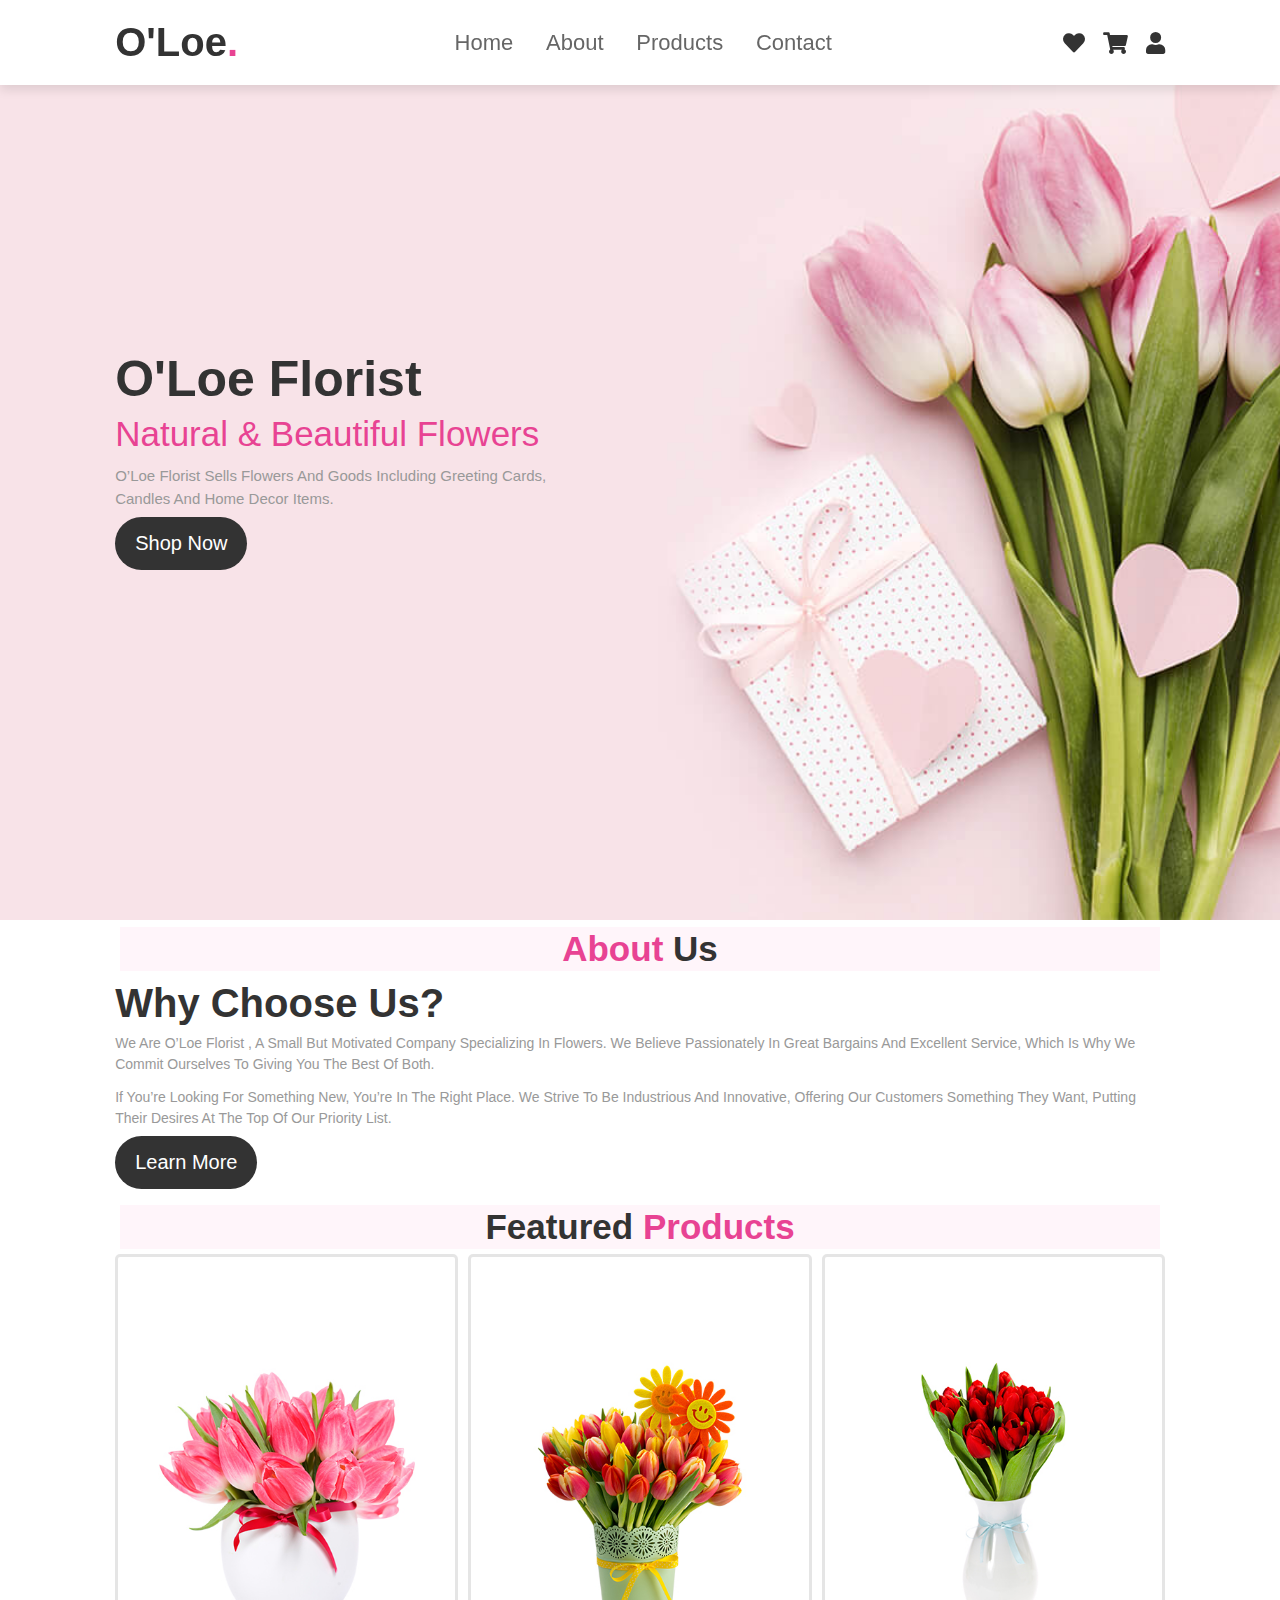
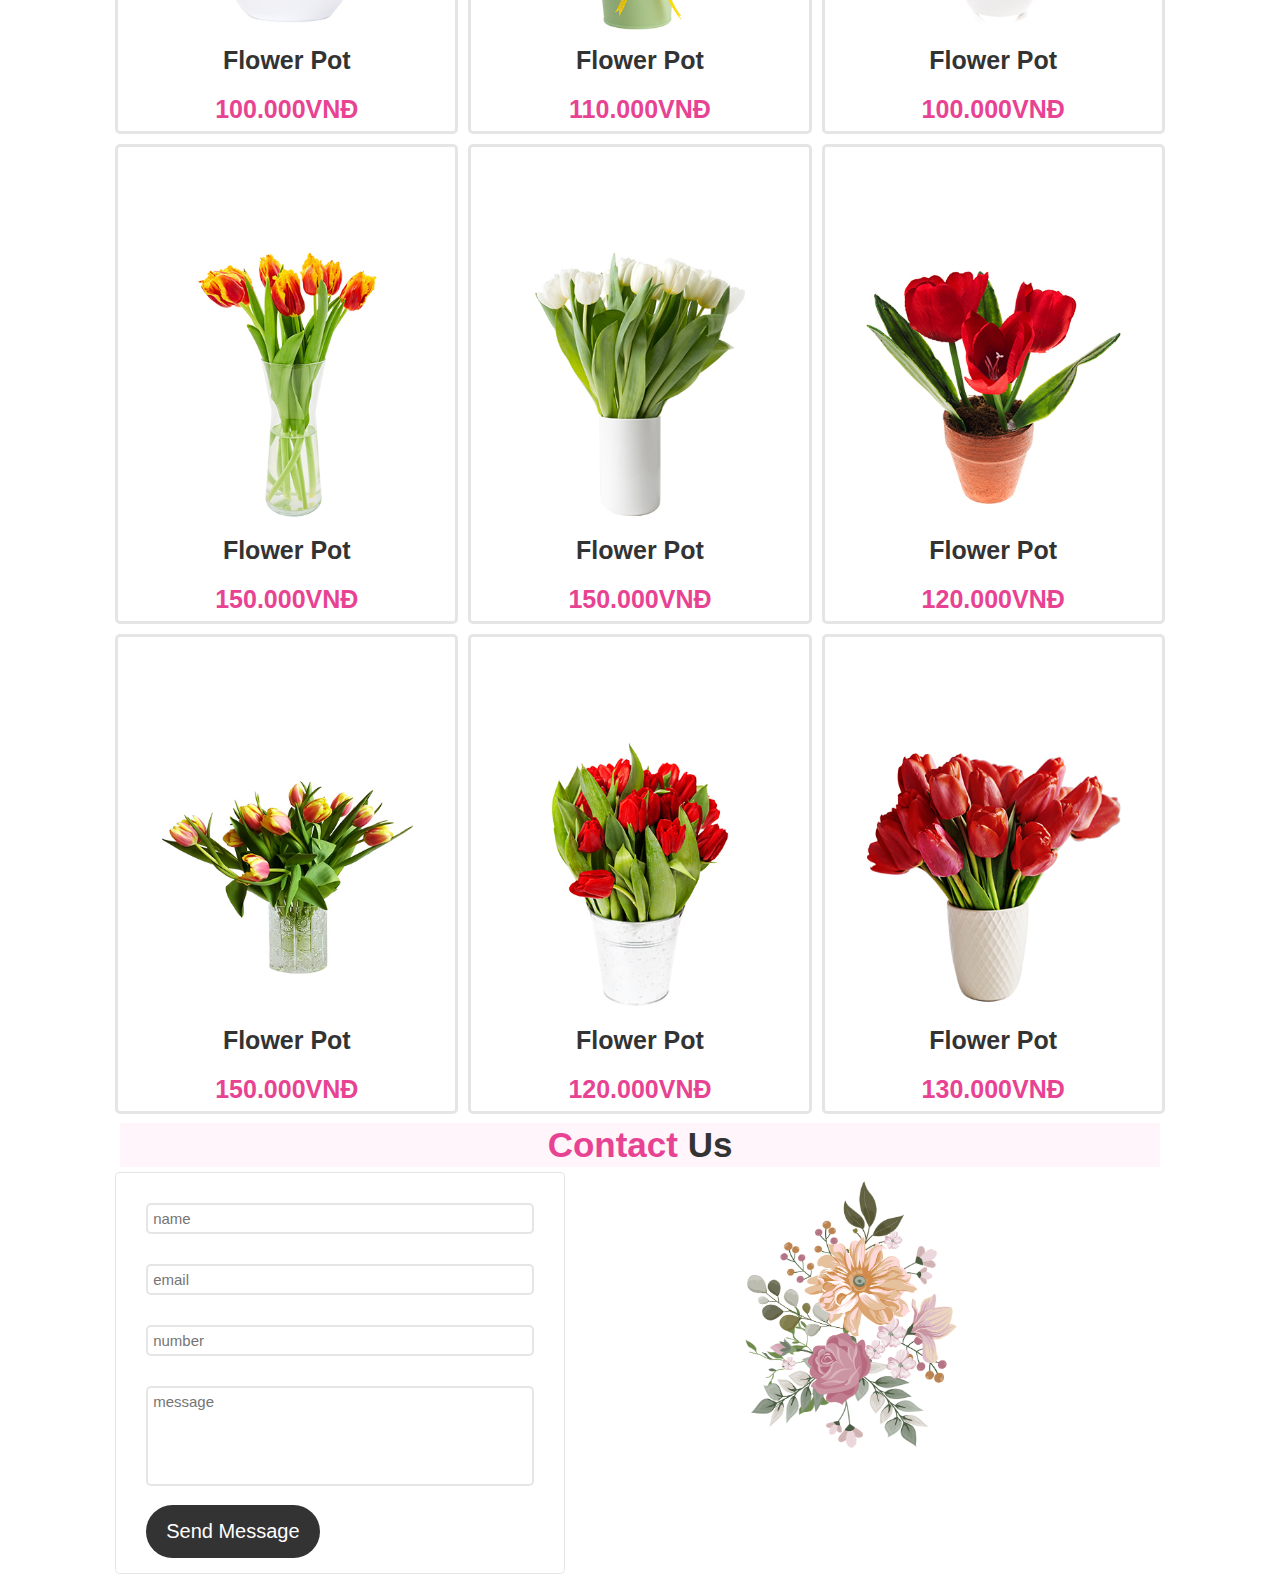
<file: index.html>
<!DOCTYPE html>
<html lang="en">
<head>
    <meta charset="UTF-8">
    <meta http-equiv="X-UA-Compatible" content="IE=edge">
    <meta name="viewport" content="width=device-width, initial-scale=1.0">
    <title>O'Loe Florist</title>
    <link rel="stylesheet" href="https://cdnjs.cloudflare.com/ajax/libs/font-awesome/5.15.3/css/all.min.css">
    <link rel="stylesheet" href="css/style.css">

</head>
<body>



<header>

    <input type="checkbox" name="" id="toggler">
    <label for="toggler" class="fas fa-bars"></label>

    <a href="#" class="logo">O'Loe<span>.</span></a>

    <nav class="navbar">
        <a href="#" >home</a>
        <a href="about.html"> about</a>
        <a href="products.html">products</a>
        <a href="contact.html">contact</a>
    </nav>

    <div class="icons">
        <a href="#" class="fas fa-heart"></a>
        <a href="#" class="fas fa-shopping-cart"></a>
        <a href="#" class="fas fa-user"></a>
    </div>

</header>

<section class="home" id="home">

    <div class="content">
        <h3>O'Loe florist</h3>
        <span> natural & beautiful flowers </span>
        <p>O’Loe Florist sells flowers and goods including greeting cards, candles and home decor items.</p>
        <a href="products.html" class="btn">shop now</a>
    </div>
    
</section>

<section class="about" id="about">

    <h1 class="heading"> <span> about </span> us </h1>

    <div class="row">
        <div class="content">
            <h3>why choose us?</h3>
            <p>We are O’Loe Florist , a small but motivated company specializing in flowers. We believe passionately in great bargains and excellent service, which is why we commit ourselves to giving you the best of both.</p>
            <p>If you’re looking for something new, you’re in the right place. We strive to be industrious and innovative, offering our customers something they want, putting their desires at the top of our priority list.</p>
            <a href="about.html" class="btn">learn more</a>
        </div>

    </div>

</section>




<section class="products" id="products">

    <h1 class="heading"> featured <span>products</span> </h1>

    <div class="box-container">

        <div class="box">
            <div class="image">
                <img src="images/img-1.jpg" alt="">
                <div class="icons">
                    <a href="#" class="fas fa-heart"></a>
                    <a href="#" class="cart-btn">add to cart</a>
                    <a href="#" class="fas fa-share"></a>
                </div>
            </div>
            <div class="content">
                <h3>flower pot</h3>
                <div class="price"> 100.000VNĐ  </div>
            </div>
        </div>

        <div class="box">
            <div class="image">
                <img src="images/img-2.jpg" alt="">
                <div class="icons">
                    <a href="#" class="fas fa-heart"></a>
                    <a href="#" class="cart-btn">add to cart</a>
                    <a href="#" class="fas fa-share"></a>
                </div>
            </div>
            <div class="content">
                <h3>flower pot</h3>
                <div class="price"> 110.000VNĐ  </div>
            </div>
        </div>

        <div class="box">
            <div class="image">
                <img src="images/img-3.jpg" alt="">
                <div class="icons">
                    <a href="#" class="fas fa-heart"></a>
                    <a href="#" class="cart-btn">add to cart</a>
                    <a href="#" class="fas fa-share"></a>
                </div>
            </div>
            <div class="content">
                <h3>flower pot</h3>
                <div class="price"> 100.000VNĐ  </div>
            </div>
        </div>

        <div class="box">
            <div class="image">
                <img src="images/img-4.jpg" alt="">
                <div class="icons">
                    <a href="#" class="fas fa-heart"></a>
                    <a href="#" class="cart-btn">add to cart</a>
                    <a href="#" class="fas fa-share"></a>
                </div>
            </div>
            <div class="content">
                <h3>flower pot</h3>
                <div class="price"> 150.000VNĐ  </div>
            </div>
        </div>

        <div class="box">
            <div class="image">
                <img src="images/img-5.jpg" alt="">
                <div class="icons">
                    <a href="#" class="fas fa-heart"></a>
                    <a href="#" class="cart-btn">add to cart</a>
                    <a href="#" class="fas fa-share"></a>
                </div>
            </div>
            <div class="content">
                <h3>flower pot</h3>
                <div class="price"> 150.000VNĐ  </div>
            </div>
        </div>

        <div class="box">
            
            <div class="image">
                <img src="images/img-6.jpg" alt="">
                <div class="icons">
                    <a href="#" class="fas fa-heart"></a>
                    <a href="#" class="cart-btn">add to cart</a>
                    <a href="#" class="fas fa-share"></a>
                </div>
            </div>
            <div class="content">
                <h3>flower pot</h3>
                <div class="price"> 120.000VNĐ  </div>
            </div>
        </div>

        <div class="box">
            
            <div class="image">
                <img src="images/img-7.jpg" alt="">
                <div class="icons">
                    <a href="#" class="fas fa-heart"></a>
                    <a href="#" class="cart-btn">add to cart</a>
                    <a href="#" class="fas fa-share"></a>
                </div>
            </div>
            <div class="content">
                <h3>flower pot</h3>
                <div class="price"> 150.000VNĐ  </div>
            </div>
        </div>

        <div class="box">
            
            <div class="image">
                <img src="images/img-8.jpg" alt="">
                <div class="icons">
                    <a href="#" class="fas fa-heart"></a>
                    <a href="#" class="cart-btn">add to cart</a>
                    <a href="#" class="fas fa-share"></a>
                </div>
            </div>
            <div class="content">
                <h3>flower pot</h3>
                <div class="price"> 120.000VNĐ  </div>
            </div>
        </div>

        <div class="box">
            
            <div class="image">
                <img src="images/img-9.jpg" alt="">
                <div class="icons">
                    <a href="#" class="fas fa-heart"></a>
                    <a href="#" class="cart-btn">add to cart</a>
                    <a href="#" class="fas fa-share"></a>
                </div>
            </div>
            <div class="content">
                <h3>flower pot</h3>
                <div class="price"> 130.000VNĐ</div>
            </div>
        </div>

    </div>

</section>


<section class="contact" id="contact">

    <h1 class="heading"> <span> contact </span> us </h1>

    <div class="row">

        <form action="">
            <input type="text" placeholder="name" class="box">
            <input type="email" placeholder="email" class="box">
            <input type="number" placeholder="number" class="box">
            <textarea name="" class="box" placeholder="message" id="" cols="30" rows="10"></textarea>
            <input type="submit" value="send message" class="btn">
        </form>

        <div class="image">
            <img src="images/ket.webp" alt="">
        </div>

    </div>

</section>

















    
</body>
</html>
</file>
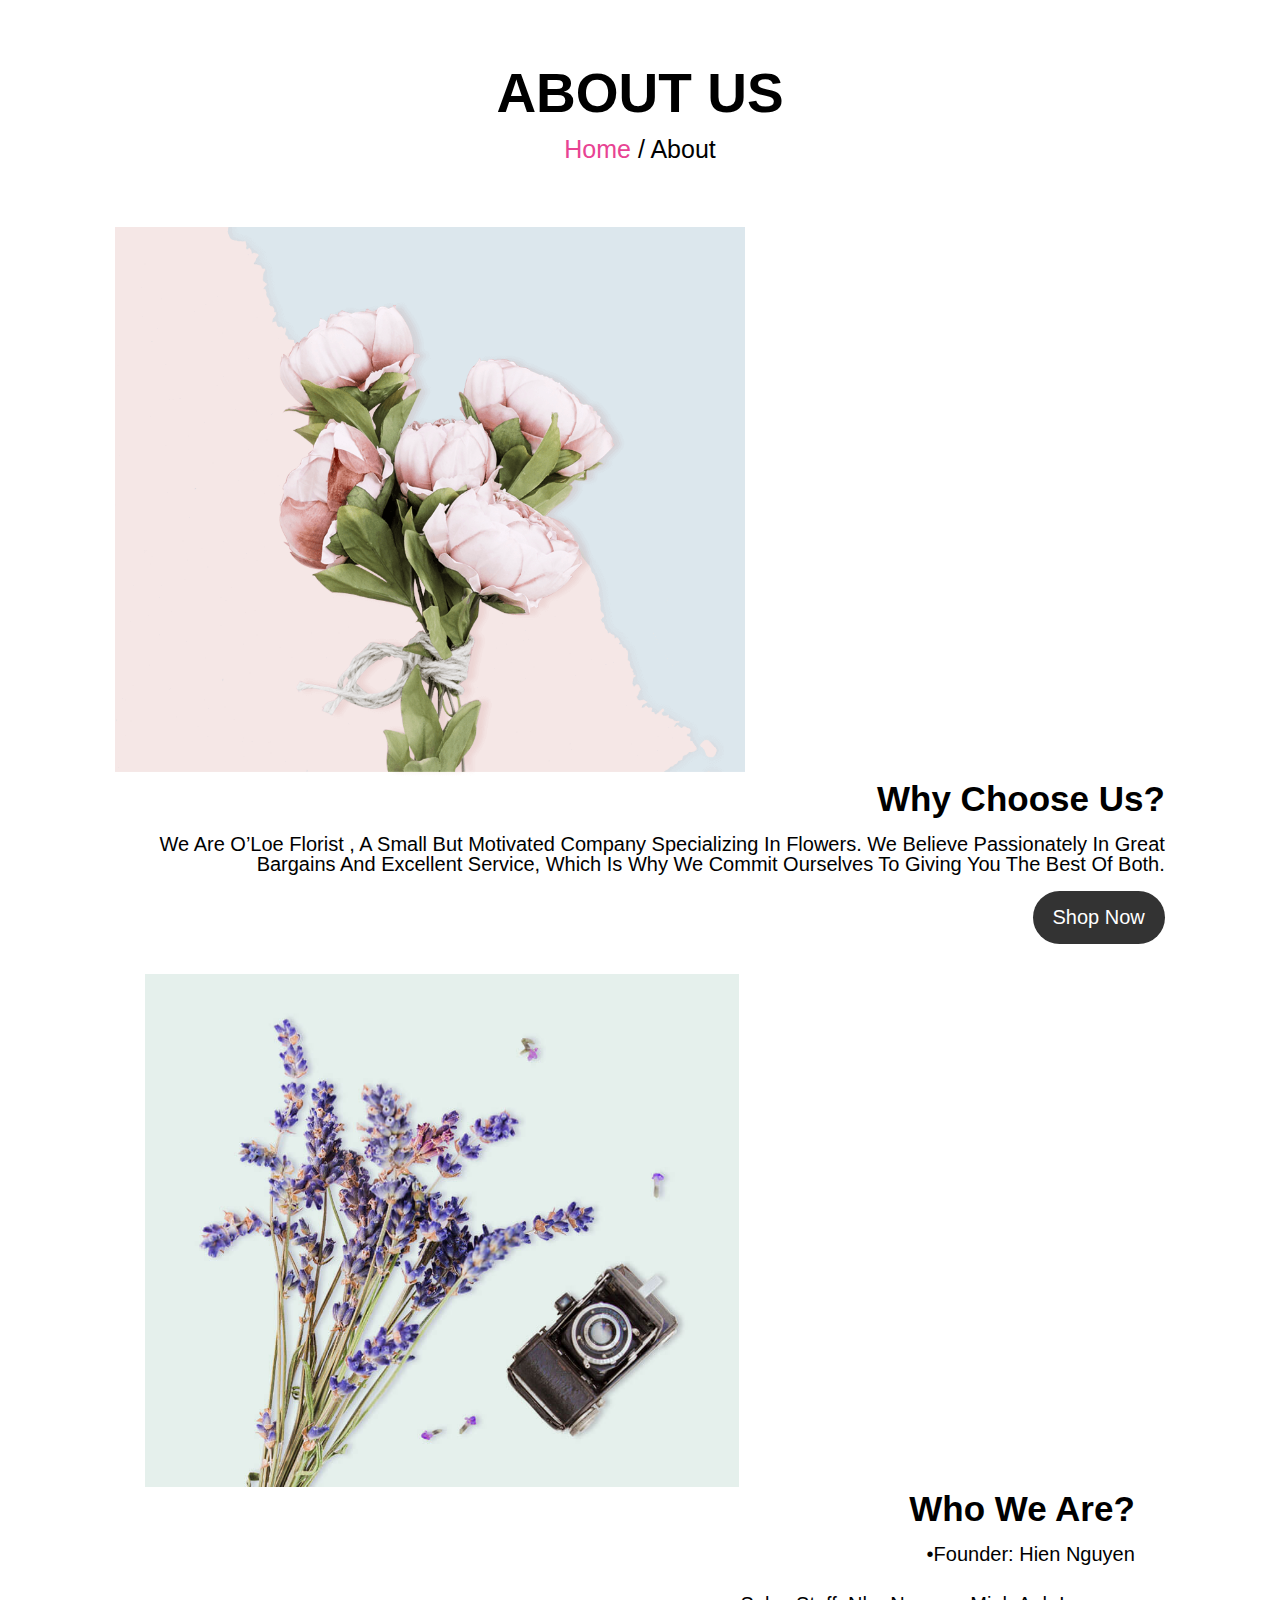
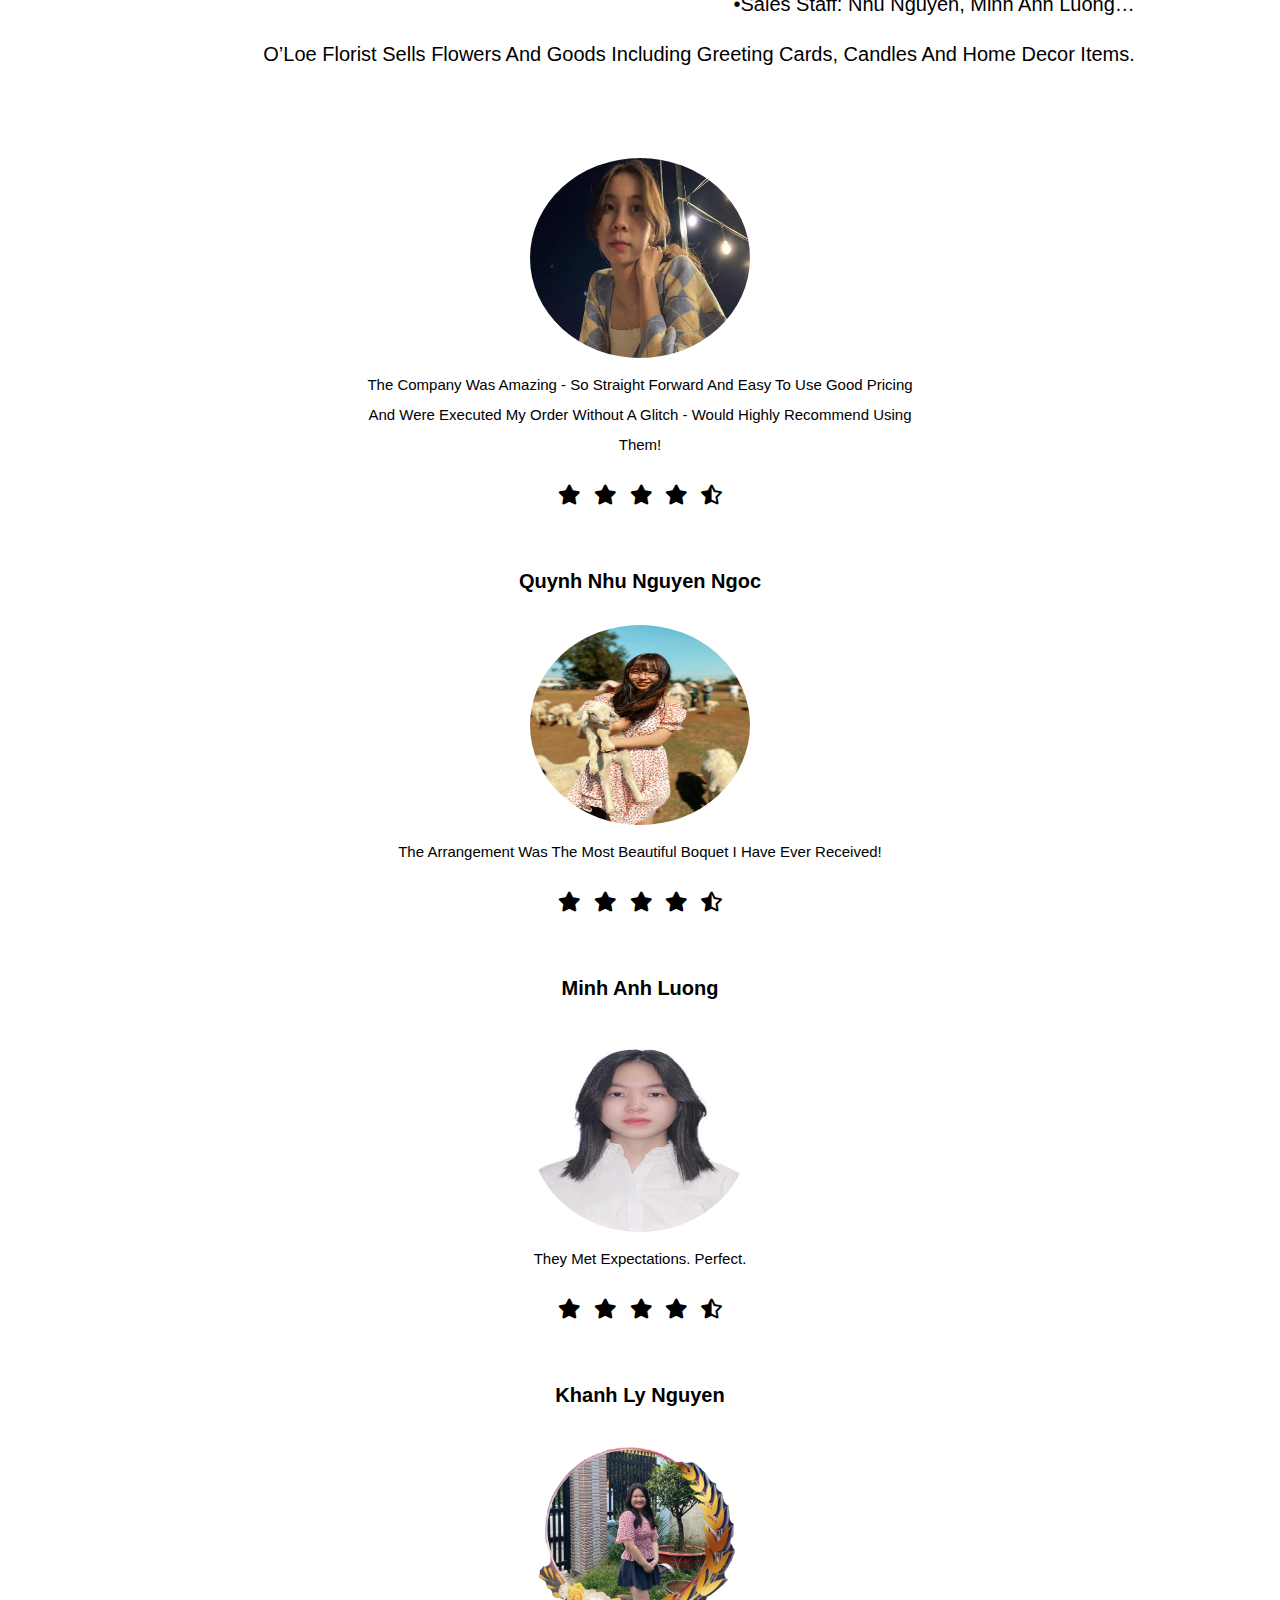
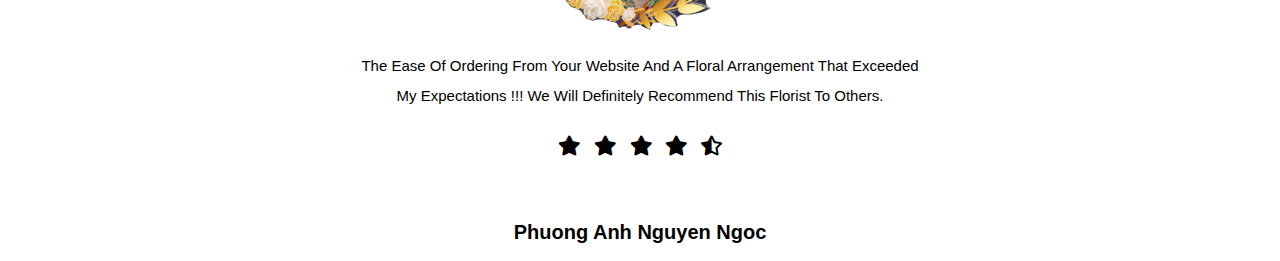
<file: about.html>
<!DOCTYPE html>
<html lang="en">
<head>
    <meta charset="UTF-8">
    <meta http-equiv="X-UA-Compatible" content="IE=edge">
    <meta name="viewport" content="width=device-width, initial-scale=1.0">
    <title>O'Loe Florist</title>
    <link rel="stylesheet" href="https://cdnjs.cloudflare.com/ajax/libs/font-awesome/5.15.3/css/all.min.css">
    <link rel="stylesheet" href="css/style.css">

</head>
<body>




<section class="heading1">
    <h3>about us</h3>
    <p> <a href="index.html">home</a> / about </p>
</section>

<section class="about1">

    <div class="flex">

        <div class="image">
            <img src="images/about-img-1.png" alt="">
        </div>

        <div class="content">
            <h3>why choose us?</h3>
            <p>We are O’Loe Florist , a small but motivated company specializing in flowers. We believe passionately in great bargains and excellent service, which is why we commit ourselves to giving you the best of both.</p>
            <a href="" class="btn">shop now</a>
        </div>

    </div>


    <div class="flex">

        <div class="image">
            <img src="images/about-img-3.jpg" alt="">
        </div>

        <div class="content">
            <h3>who we are?</h3>
            <p>•Founder: Hien Nguyen
            <p>•Sales staff: Nhu Nguyen, Minh Anh Luong…</p>
            <p>O’Loe Florist sells flowers and goods including greeting cards, candles and home decor items.</p>
                </p>
        </div>

    </div>

</section>

<section class="reviews" id="reviews">


    <div class="box-container">

        <div class="box">
            <img src="images/NQNN.jpg" alt="">
            <p>The company was amazing - so straight forward and easy to use good pricing and were executed my order without a glitch - would highly recommend using them!</p>
            <div class="stars">
                <i class="fas fa-star"></i>
                <i class="fas fa-star"></i>
                <i class="fas fa-star"></i>
                <i class="fas fa-star"></i>
                <i class="fas fa-star-half-alt"></i>
            </div>
            <h3>Quynh Nhu Nguyen Ngoc</h3>
        </div>

        <div class="box">
            <img src="images/MAL.jpg" alt="">
            <p>The arrangement was the most beautiful boquet I have ever received!</p>
            <div class="stars">
                <i class="fas fa-star"></i>
                <i class="fas fa-star"></i>
                <i class="fas fa-star"></i>
                <i class="fas fa-star"></i>
                <i class="fas fa-star-half-alt"></i>
            </div>
            <h3>Minh Anh Luong</h3>
        </div>

        <div class="box">
            <img src="images/KLN.jpg" alt="">
            <p>They met expectations. Perfect.</p>
            <div class="stars">
                <i class="fas fa-star"></i>
                <i class="fas fa-star"></i>
                <i class="fas fa-star"></i>
                <i class="fas fa-star"></i>
                <i class="fas fa-star-half-alt"></i>
            </div>
            <h3>Khanh Ly Nguyen</h3>
        </div>

        <div class="box">
            <img src="images/NNPA.jpg" alt="">
            <p>The ease of ordering from your website and a floral arrangement that exceeded my expectations !!! We will definitely recommend this florist to others.</p>
            <div class="stars">
                <i class="fas fa-star"></i>
                <i class="fas fa-star"></i>
                <i class="fas fa-star"></i>
                <i class="fas fa-star"></i>
                <i class="fas fa-star-half-alt"></i>
            </div>
            <h3>Phuong Anh Nguyen Ngoc</h3>
        </div>


</section>
</section>
</file>
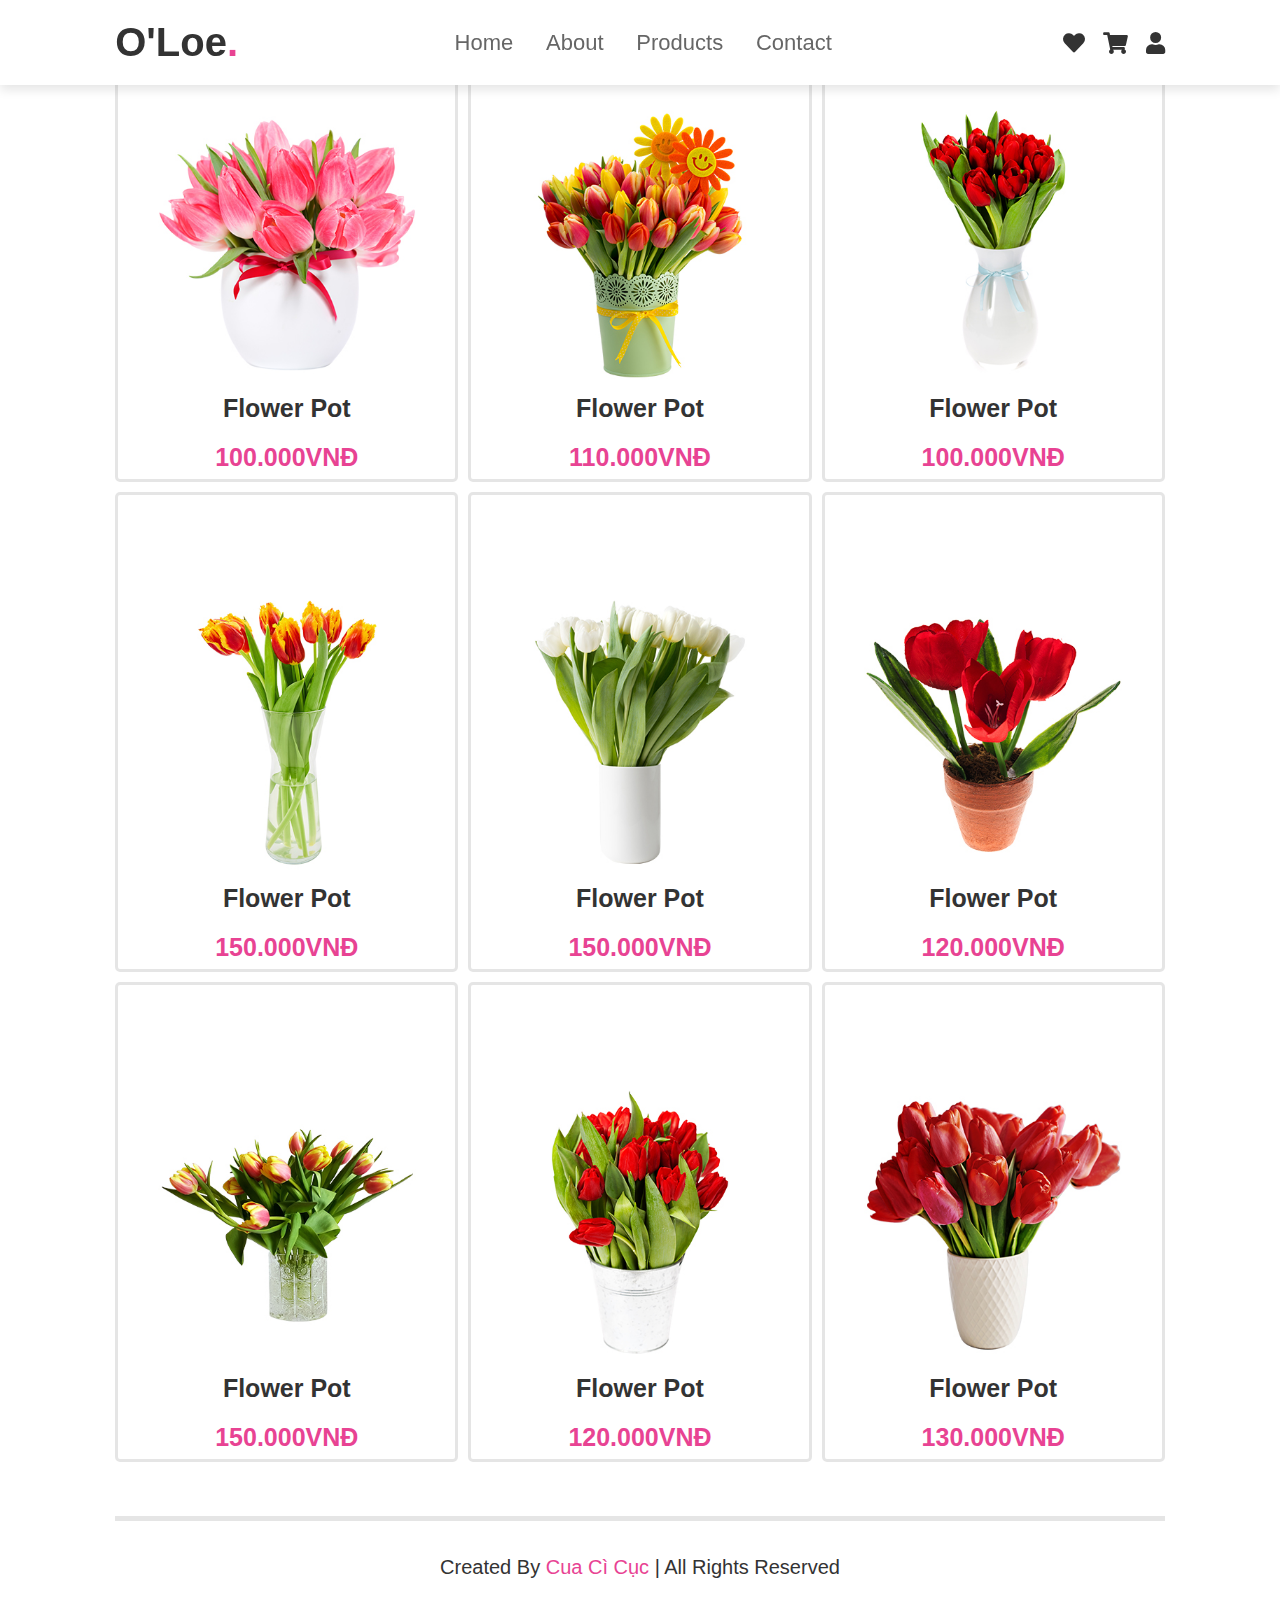
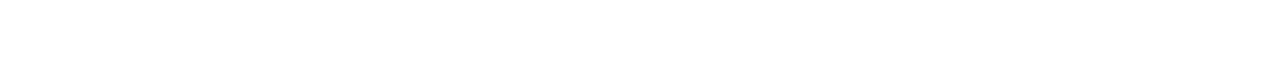
<file: products.html>
<!DOCTYPE html>
<html lang="en">
<head>
    <meta charset="UTF-8">
    <meta http-equiv="X-UA-Compatible" content="IE=edge">
    <meta name="viewport" content="width=device-width, initial-scale=1.0">
    <title>O'Loe Florist</title>
    <link rel="stylesheet" href="https://cdnjs.cloudflare.com/ajax/libs/font-awesome/5.15.3/css/all.min.css">
    <link rel="stylesheet" href="css/style.css">

</head>
<body>



<header>

    <input type="checkbox" name="" id="toggler">
    <label for="toggler" class="fas fa-bars"></label>

    <a href="#" class="logo">O'Loe<span>.</span></a>

    <nav class="navbar">
        <a href="index.html" >home</a>
        <a href="about.html"> about</a>
        <a href="product.html ">products</a>
        <a href="contact.html">contact</a>
    </nav>

    <div class="icons">
        <a href="#" class="fas fa-heart"></a>
        <a href="#" class="fas fa-shopping-cart"></a>
        <a href="#" class="fas fa-user"></a>
    </div>

</header>
<section class="products" id="products">
    <div class="box-container">

        <div class="box">
            <div class="image">
                <img src="images/img-1.jpg" alt="">
                <div class="icons">
                    <a href="#" class="fas fa-heart"></a>
                    <a href="#" class="cart-btn">add to cart</a>
                    <a href="#" class="fas fa-share"></a>
                </div>
            </div>
            <div class="content">
                <h3>flower pot</h3>
                <div class="price"> 100.000VNĐ  </div>
            </div>
        </div>

        <div class="box">
            <div class="image">
                <img src="images/img-2.jpg" alt="">
                <div class="icons">
                    <a href="#" class="fas fa-heart"></a>
                    <a href="#" class="cart-btn">add to cart</a>
                    <a href="#" class="fas fa-share"></a>
                </div>
            </div>
            <div class="content">
                <h3>flower pot</h3>
                <div class="price"> 110.000VNĐ  </div>
            </div>
        </div>

        <div class="box">
            <div class="image">
                <img src="images/img-3.jpg" alt="">
                <div class="icons">
                    <a href="#" class="fas fa-heart"></a>
                    <a href="#" class="cart-btn">add to cart</a>
                    <a href="#" class="fas fa-share"></a>
                </div>
            </div>
            <div class="content">
                <h3>flower pot</h3>
                <div class="price"> 100.000VNĐ  </div>
            </div>
        </div>

        <div class="box">
            <div class="image">
                <img src="images/img-4.jpg" alt="">
                <div class="icons">
                    <a href="#" class="fas fa-heart"></a>
                    <a href="#" class="cart-btn">add to cart</a>
                    <a href="#" class="fas fa-share"></a>
                </div>
            </div>
            <div class="content">
                <h3>flower pot</h3>
                <div class="price"> 150.000VNĐ  </div>
            </div>
        </div>

        <div class="box">
            <div class="image">
                <img src="images/img-5.jpg" alt="">
                <div class="icons">
                    <a href="#" class="fas fa-heart"></a>
                    <a href="#" class="cart-btn">add to cart</a>
                    <a href="#" class="fas fa-share"></a>
                </div>
            </div>
            <div class="content">
                <h3>flower pot</h3>
                <div class="price"> 150.000VNĐ  </div>
            </div>
        </div>

        <div class="box">
            
            <div class="image">
                <img src="images/img-6.jpg" alt="">
                <div class="icons">
                    <a href="#" class="fas fa-heart"></a>
                    <a href="#" class="cart-btn">add to cart</a>
                    <a href="#" class="fas fa-share"></a>
                </div>
            </div>
            <div class="content">
                <h3>flower pot</h3>
                <div class="price"> 120.000VNĐ  </div>
            </div>
        </div>

        <div class="box">
            
            <div class="image">
                <img src="images/img-7.jpg" alt="">
                <div class="icons">
                    <a href="#" class="fas fa-heart"></a>
                    <a href="#" class="cart-btn">add to cart</a>
                    <a href="#" class="fas fa-share"></a>
                </div>
            </div>
            <div class="content">
                <h3>flower pot</h3>
                <div class="price"> 150.000VNĐ  </div>
            </div>
        </div>

        <div class="box">
            
            <div class="image">
                <img src="images/img-8.jpg" alt="">
                <div class="icons">
                    <a href="#" class="fas fa-heart"></a>
                    <a href="#" class="cart-btn">add to cart</a>
                    <a href="#" class="fas fa-share"></a>
                </div>
            </div>
            <div class="content">
                <h3>flower pot</h3>
                <div class="price"> 120.000VNĐ  </div>
            </div>
        </div>

        <div class="box">
            
            <div class="image">
                <img src="images/img-9.jpg" alt="">
                <div class="icons">
                    <a href="#" class="fas fa-heart"></a>
                    <a href="#" class="cart-btn">add to cart</a>
                    <a href="#" class="fas fa-share"></a>
                </div>
            </div>
            <div class="content">
                <h3>flower pot</h3>
                <div class="price"> 130.000VNĐ</div>
            </div>
        </div>

    </div>

</section>



<section class="footer">

    <div class="credit"> created by <span> Cua Cì Cục </span> | all rights reserved </div>

</section>
</file>
<file: css/style.css>
:root{
    --pink:#e84393;
}

*{
    margin:0; padding:0;
    box-sizing: border-box;
    font-family: Verdana, Geneva, Tahoma, sans-serif;
    outline: none; border:none;
    text-decoration: none;
    text-transform: capitalize;
    transition: 2s linear;
}

html{
    font-size: 62.5%;
    scroll-behavior: smooth;
    overflow-x: hidden;
}

section{
    padding:2px 9%;
}

.heading{
    text-align: center;
    font-size: 35px;
    color:#333;
    padding:2px ;
    margin:5px;
    background:rgba(255, 51, 153,.05);
}

.heading span{
    color:var(--pink);
}
option-btn1{
    display: inline-block;
    border-radius: 5px;
    margin-top: 10px;
    font-size: 100px;
    color:var(--white);
    cursor: pointer;
    padding:1rem 3rem;
    text-transform: capitalize;
 }
 
 

.btn{
    display: inline-block;
    margin-top: 2px;
    border-radius: 50px;
    background:#333;
    color:#fff;
    padding:15px 20px;
    font-size: 20px;
}

.btn:hover{
    background:var(--pink);
}

header{
    position: fixed;
    top:0; left:0; right:0;
    background:#fff;
    padding:20px 9%;
    display: flex;
    align-items: center;
    justify-content: space-between;
    z-index: 1000;
    box-shadow: 0 .5rem 1rem rgba(0,0,0,.1);
}

header .logo{
    font-size: 40px;
    color:#333;
    font-weight: bolder;
}

header .logo span{
    color:var(--pink);
}

header .navbar a{
    font-size: 22px;
    padding:0 15px;
    color:#666;
}

header .navbar a:hover{
    color:var(--pink);
}

header .icons a{
    font-size: 22px;
    color:#333;
    margin-left: 15px;
}

header .icons a:hover{
    color:var(--pink);
}

header #toggler{
    display: none;
}

header .fa-bars{
    font-size: 3rem;
    color:#333;
    border-radius: .5rem;
    padding:.5rem 1.5rem;
    cursor: pointer;
    border:.1rem solid rgba(0,0,0,.3);
    display: none;
}
.heading1{
    display: flex;
    flex-flow: column;
    align-items: center;
    justify-content: center;
    gap:1rem;
    background-color: var(--black);
    text-align: center;
    min-height: 25vh;
 }
 
 .heading1 h3{
    font-size: 5.5rem;
    color:var(--white);
    text-transform: uppercase;
 }
 
 .heading1 p{
    font-size: 2.5rem;
    color:var(--light-white);
 }
 
 .heading1 p a{
    color:var(--pink);
 }
 
 .heading1 p a:hover{
    text-decoration: underline;
 }
 
 .about .flex{
    max-width: 100px;
    margin:0  auto;
    display: flex;
    align-items: center;
    flex-wrap: wrap;
    gap:1.5rem;
 }
 
 .about1 .flex .image{
    flex: auto;
 }
 
 .about1 .flex .image img{
    width: 60%;
 }
 
 .about1 .flex .content{
    flex: auto;
    text-align: right;
 }
 
 .about1 .flex .content h3{
    font-size: 35px;
    text-transform: capitalize;
    color:var(--black);
 }
 
 .about1 .flex .content p{
    padding:15px 0;
    font-size: 20px;
    color:var(--light-color);
    line-height: 1;
 }
 
 .about1 .flex:nth-child(2){
    margin:30px;
    flex-wrap: wrap-reverse;
 }
 
 .reviews .box-container{
    max-width: 1200px;
    margin:0 auto;
    display: grid;
    grid-template-columns: repeat(auto-fit, minmax(590px, 100px));
    gap: 2px;;
    align-items: flex-start;
    justify-content: center;
 }
 
 .reviews .box-container .box{
    padding:15px;
    text-align: center;
    background-color: var(--white);
    box-shadow: var(--box-shadow);
    border:var(--border);
    border-radius: 6px;
 }
 
 .reviews .box-container .box img{
    height: 200px;
    width: 220px;
    border-radius: 50%;
 }
 
 .reviews .box-container .box p{
    padding:10px 0;
    font-size: 15px;
    color:var(--light-color);
    line-height: 2;
 }
 
 .reviews .box-container .box .stars{
    display: inline-block;
    background: var(--light-bg);
    border-radius: 5px;
    padding:10px 20px;
    border:var(--border);
 }
 
 .reviews .box-container .box .stars i{
    color:var(--orange);
    font-size: 20px;
    margin:5px;
 }
 
 .reviews .box-container .box h3{
    font-size: 20px;
    color:var(--black);
    margin-top: 50px;
 }
.home{
    display: flex;
    align-items: center;
    min-height: 920px;
    background:url(../images/home-bg.jpg) no-repeat;
    background-size: cover;
    background-position: center;
}

.home .content{
    max-width: 480px;
}

.home .content h3{
    font-size: 50px;
    color:#333;
}

.home .content span{
    font-size: 35px;
    color:var(--pink);
    padding:5px 0;
    line-height: 1.5;
}

.home .content p{
    font-size: 15px;
    color:#999;
    padding:5px 0;
    line-height: 1.5;
}

.about .row{
    display: flex;
    align-items: center;
    flex-wrap: wrap;
    padding:5px 0;
    padding-bottom: 7px;
}

.about .row .content h3{
    font-size: 40px;
    color:#333;
}

.about .row .content p{
    font-size: 14px;
    color:#999;
    padding:5px 0;
    padding-top: 7px;
    line-height: 1.5;
}


.products .box-container{
    display: flex;
    flex-wrap: wrap;
    gap:10px;
}

.products .box-container .box{
    flex:2 2 100px;
    border-radius: 5px;
    border:3px solid rgba(0,0,0,.1);
    position: relative;    
}


.products .box-container .box .image{
    position: relative;
    text-align: center;
    padding-top: 100px;
    overflow:hidden;
}

.products .box-container .box .image img{
    height: 280px;
}

.products .box-container .box:hover .image img{
    transform: scale(1.1);
}

.products .box-container .box .image .icons{
    position: absolute;
    bottom:-120px; left:0; right:0;
    display: flex;
}

.products .box-container .box:hover .image .icons{
    bottom:0;
}

.products .box-container .box .image .icons a{
    height: 100px;
    line-height: 50px;
    font-size: 15px;
    width:50%;
    background:var(--pink);
    color:#fff;
}

.products .box-container .box .image .icons .cart-btn{
    border-left: 1px solid #fff7;
    border-right: 1px solid #fff7;
    width:100%;
}

.products .box-container .box .image .icons a:hover{
    background:#333;
}

.products .box-container .box .content{
    padding:7px;
    text-align: center;
}

.products .box-container .box .content h3{
    font-size: 25px;
    color:#333;
}

.products .box-container .box .content .price{
    font-size: 25px;
    color:var(--pink);
    font-weight: bolder;
    padding-top: 20px;
}

.products .box-container .box .content .price span{
    font-size: 25px;
    color:#999;
    font-weight: lighter;
    text-decoration: line-through;
}

.contact .row{
    display: flex;
    flex-wrap: wrap-reverse;
    align-items: center;
}

.contact .row form{
    flex:1 1 100px;
    padding: 15px 30px;
    box-shadow: 100px rgba(0,0,0,.1);
    border: 1px solid rgba(0,0,0,.1);
    background: #fff;
    border-radius: 5px;
}

.contact .row .image{
    flex:1 1 250px;
}

.contact .row .image img{
    width: 34%;
    position: absolute;
    right: 200px;
    padding: auto;
    margin-top: -200px;
  }
.contact .row form .box{
    padding:5px;
    font-size: 15px;
    color:#333;
    text-transform: none;
    border: 2px solid rgba(0,0,0,.1);
    border-radius: 5px;
    margin: 15px 0;
    width: 100%;
}

.contact .row form .box:focus{
    border-color: var(--pink);
}

.contact .row form textarea{
    height: 100px;
    resize: none;
}
.footer .box-container{
    display: flex;
    flex-wrap: wrap;
    gap:15px;
}

.footer .box-container .box{
    flex:10 10 35px;
}

.footer .box-container .box h3{
    color:#333;
    font-size: 25px;
    padding:25px 0;
}

.footer .box-container .box a{
    display: block;
    color:#666;
    font-size: 15px;
    padding:10px 0;
}

.footer .box-container .box a:hover{
    color:var(--pink);
    text-decoration: underline;
}

.footer .box-container .box  img{
    margin-top: 15px;
}

.footer .credit{
    text-align: center;
    padding:25px;
    margin-top: 50px;
    padding-top: 35px;
    font-size: 20px;
    color:#333;
    border-top: 5px solid rgba(0,0,0,.1);
    padding-bottom: 100px;
}

.footer .credit span{
    color:var(--pink);
}


@media (max-width:991px){
    
    html{
        font-size: 55%;
    }

    header{
        padding:15px;
    }

    section{
        padding:15px;
    }

    .home{
        background-position: left;
    }

}

@media (max-width:768px){

    header .fa-bars{
        display: block;
    }

    header .navbar{
        position:absolute;
        top:100%; left:0; right:0;
        background:#eee;
        border-top: 10px solid rgba(0,0,0,.1);
    
    }

    header .navbar a{
        margin:15px;
        padding:15px;
        background:#fff;
        border:10px solid rgba(0,0,0,.1);
        display: block;
    }

    .home .content h3{
        font-size: 10px;
    }

    .home .content span{
        font-size: 15px;
    }

    .icons-container .icons h3{
        font-size: 18px;
    }
    
    .icons-container .icons span{
        font-size: 15px;
    }
    
}



@media (max-width:450px){
    
    html{
        font-size: 50%;
    }

    .heading{
        font-size: 30px;
    }

}
</file>
